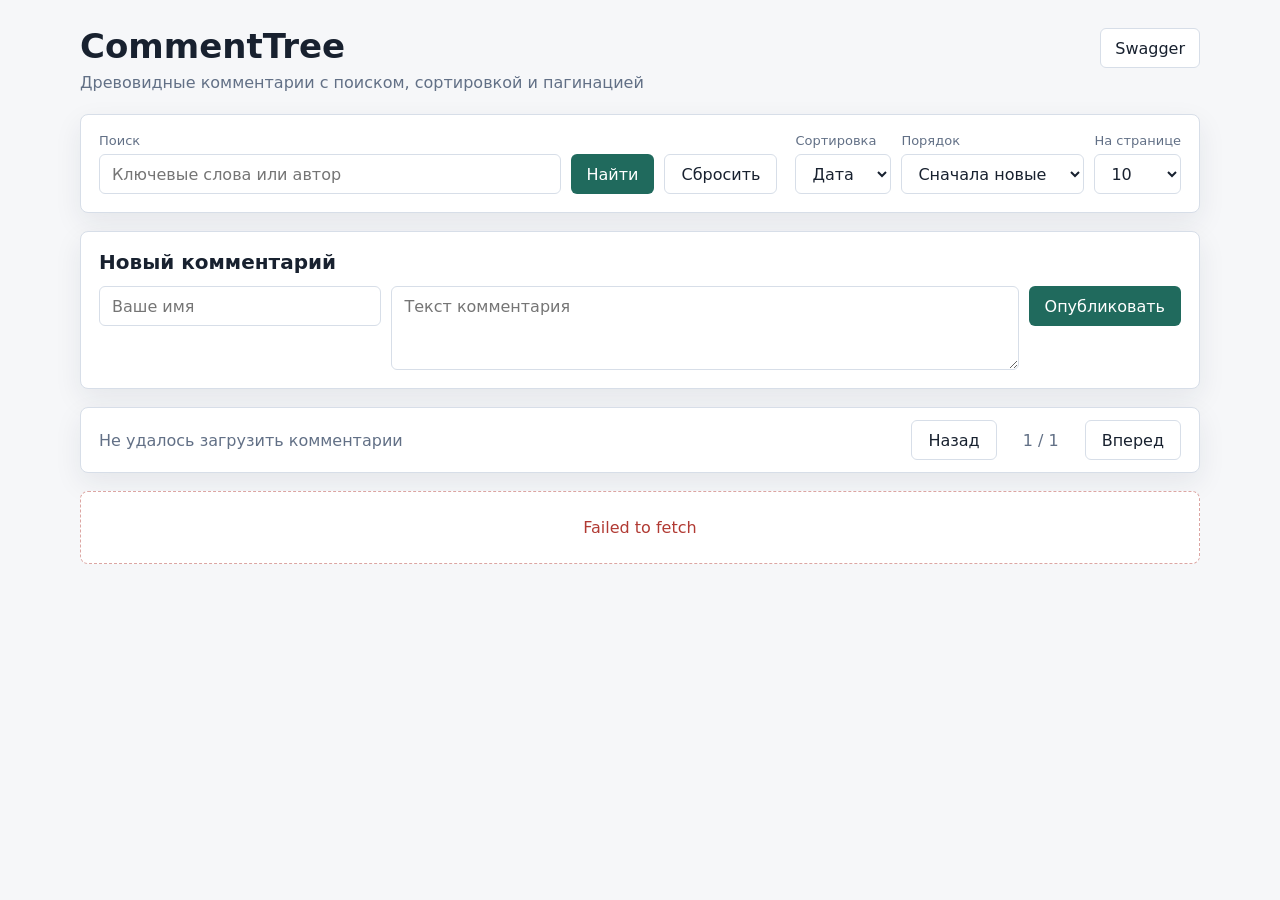
<file: frontend/index.html>
<!doctype html>
<html lang="ru">
  <head>
    <meta charset="utf-8" />
    <meta name="viewport" content="width=device-width, initial-scale=1" />
    <title>CommentTree</title>
    <link rel="stylesheet" href="./styles.css" />
  </head>
  <body>
    <main class="app">
      <header class="topbar">
        <div>
          <h1>CommentTree</h1>
          <p>Древовидные комментарии с поиском, сортировкой и пагинацией</p>
        </div>
        <a class="docs-link" href="http://localhost:8080/swagger" target="_blank" rel="noreferrer">Swagger</a>
      </header>

      <section class="controls" aria-label="Фильтры комментариев">
        <form id="search-form" class="search-form">
          <label class="field field-wide">
            <span>Поиск</span>
            <input id="search-input" type="search" placeholder="Ключевые слова или автор" />
          </label>
          <button type="submit">Найти</button>
          <button id="reset-search" type="button" class="secondary">Сбросить</button>
        </form>

        <div class="filters">
          <label class="field">
            <span>Сортировка</span>
            <select id="sort-select">
              <option value="created_at">Дата</option>
              <option value="author">Автор</option>
              <option value="text">Текст</option>
            </select>
          </label>
          <label class="field">
            <span>Порядок</span>
            <select id="order-select">
              <option value="desc">Сначала новые</option>
              <option value="asc">Сначала старые</option>
            </select>
          </label>
          <label class="field">
            <span>На странице</span>
            <select id="limit-select">
              <option value="5">5</option>
              <option value="10" selected>10</option>
              <option value="20">20</option>
            </select>
          </label>
        </div>
      </section>

      <section class="composer" aria-label="Новый комментарий">
        <h2>Новый комментарий</h2>
        <form id="root-form" class="comment-form">
          <input name="author" type="text" placeholder="Ваше имя" maxlength="80" required />
          <textarea name="text" rows="3" placeholder="Текст комментария" required></textarea>
          <button type="submit">Опубликовать</button>
        </form>
      </section>

      <section class="status-row">
        <p id="status" role="status"></p>
        <div class="pagination">
          <button id="prev-page" type="button" class="secondary">Назад</button>
          <span id="page-label">1 / 1</span>
          <button id="next-page" type="button" class="secondary">Вперед</button>
        </div>
      </section>

      <section id="comments" class="comments" aria-label="Дерево комментариев"></section>
    </main>

    <template id="comment-template">
      <article class="comment">
        <div class="comment-body">
          <div class="comment-meta">
            <strong class="comment-author"></strong>
            <time class="comment-date"></time>
          </div>
          <p class="comment-text"></p>
          <div class="comment-actions">
            <button type="button" class="reply-button secondary">Ответить</button>
            <button type="button" class="delete-button danger">Удалить</button>
          </div>
          <form class="comment-form reply-form hidden">
            <input name="author" type="text" placeholder="Ваше имя" maxlength="80" required />
            <textarea name="text" rows="2" placeholder="Ваш ответ" required></textarea>
            <div class="inline-actions">
              <button type="submit">Отправить</button>
              <button type="button" class="cancel-reply secondary">Отмена</button>
            </div>
          </form>
        </div>
        <div class="children"></div>
      </article>
    </template>

    <script src="./app.js"></script>
  </body>
</html>
</file>
<file: frontend/styles.css>
:root {
  color-scheme: light;
  --bg: #f6f7f9;
  --panel: #ffffff;
  --panel-soft: #f0f4f8;
  --text: #18212f;
  --muted: #627086;
  --border: #d7dee8;
  --accent: #206a5d;
  --accent-hover: #185348;
  --danger: #b13a33;
  --danger-hover: #912b26;
  --shadow: 0 10px 28px rgba(30, 42, 58, 0.08);
}

* {
  box-sizing: border-box;
}

body {
  margin: 0;
  min-width: 320px;
  background: var(--bg);
  color: var(--text);
  font-family:
    Inter, ui-sans-serif, system-ui, -apple-system, BlinkMacSystemFont, "Segoe UI",
    sans-serif;
}

button,
input,
select,
textarea {
  font: inherit;
}

button {
  min-height: 40px;
  border: 0;
  border-radius: 6px;
  padding: 0 16px;
  background: var(--accent);
  color: #ffffff;
  cursor: pointer;
}

button:hover {
  background: var(--accent-hover);
}

button:disabled {
  cursor: not-allowed;
  opacity: 0.55;
}

button.secondary {
  border: 1px solid var(--border);
  background: #ffffff;
  color: var(--text);
}

button.secondary:hover {
  background: var(--panel-soft);
}

button.danger {
  background: var(--danger);
}

button.danger:hover {
  background: var(--danger-hover);
}

.app {
  width: min(1120px, calc(100% - 32px));
  margin: 0 auto;
  padding: 28px 0 48px;
}

.topbar {
  display: flex;
  align-items: flex-start;
  justify-content: space-between;
  gap: 24px;
  margin-bottom: 22px;
}

.topbar h1 {
  margin: 0;
  font-size: 34px;
  line-height: 1.1;
  letter-spacing: 0;
}

.topbar p {
  margin: 8px 0 0;
  color: var(--muted);
}

.docs-link {
  display: inline-flex;
  min-height: 40px;
  align-items: center;
  border: 1px solid var(--border);
  border-radius: 6px;
  padding: 0 14px;
  background: #ffffff;
  color: var(--text);
  text-decoration: none;
}

.controls,
.composer,
.status-row {
  border: 1px solid var(--border);
  border-radius: 8px;
  background: var(--panel);
  box-shadow: var(--shadow);
}

.controls {
  display: grid;
  grid-template-columns: 1fr auto;
  gap: 18px;
  padding: 18px;
}

.search-form,
.filters,
.comment-form,
.inline-actions,
.status-row,
.comment-actions {
  display: flex;
  gap: 10px;
}

.search-form,
.filters {
  align-items: end;
  flex-wrap: wrap;
}

.field {
  display: grid;
  gap: 6px;
}

.field span {
  color: var(--muted);
  font-size: 13px;
}

.field-wide {
  flex: 1 1 260px;
}

input,
select,
textarea {
  width: 100%;
  border: 1px solid var(--border);
  border-radius: 6px;
  background: #ffffff;
  color: var(--text);
}

input,
select {
  min-height: 40px;
  padding: 0 12px;
}

textarea {
  min-height: 84px;
  resize: vertical;
  padding: 10px 12px;
}

input:focus,
select:focus,
textarea:focus {
  border-color: var(--accent);
  outline: 3px solid rgba(32, 106, 93, 0.16);
}

.composer {
  margin-top: 18px;
  padding: 18px;
}

.composer h2 {
  margin: 0 0 12px;
  font-size: 20px;
  letter-spacing: 0;
}

.comment-form {
  align-items: start;
  flex-wrap: wrap;
}

.comment-form input {
  flex: 1 1 180px;
}

.comment-form textarea {
  flex: 3 1 320px;
}

.status-row {
  align-items: center;
  justify-content: space-between;
  margin-top: 18px;
  padding: 12px 18px;
}

#status {
  margin: 0;
  color: var(--muted);
}

.pagination {
  display: flex;
  align-items: center;
  gap: 10px;
}

#page-label {
  min-width: 68px;
  text-align: center;
  color: var(--muted);
}

.comments {
  margin-top: 18px;
}

.comment {
  position: relative;
  margin: 0 0 12px;
  padding-left: 22px;
}

.comment::before {
  position: absolute;
  top: 0;
  bottom: 0;
  left: 7px;
  width: 2px;
  background: var(--border);
  content: "";
}

.comment-body {
  border: 1px solid var(--border);
  border-radius: 8px;
  background: var(--panel);
  padding: 14px;
}

.comment-meta {
  display: flex;
  align-items: baseline;
  justify-content: space-between;
  gap: 12px;
  color: var(--muted);
}

.comment-author {
  color: var(--text);
}

.comment-date {
  white-space: nowrap;
  font-size: 13px;
}

.comment-text {
  margin: 10px 0 12px;
  white-space: pre-wrap;
}

.comment-actions {
  flex-wrap: wrap;
}

.reply-form {
  margin-top: 12px;
  padding-top: 12px;
  border-top: 1px solid var(--border);
}

.children {
  margin-top: 12px;
  margin-left: 22px;
}

.empty-state,
.error-state {
  border: 1px dashed var(--border);
  border-radius: 8px;
  background: var(--panel);
  padding: 26px;
  color: var(--muted);
  text-align: center;
}

.error-state {
  border-color: rgba(177, 58, 51, 0.45);
  color: var(--danger);
}

.hidden {
  display: none;
}

@media (max-width: 760px) {
  .app {
    width: min(100% - 20px, 1120px);
    padding-top: 18px;
  }

  .topbar,
  .controls,
  .status-row {
    display: grid;
    grid-template-columns: 1fr;
  }

  .filters,
  .search-form,
  .comment-form,
  .inline-actions,
  .pagination {
    width: 100%;
  }

  .search-form > *,
  .filters > *,
  .comment-form > *,
  .inline-actions > *,
  .pagination > button {
    flex: 1 1 100%;
  }

  .children {
    margin-left: 8px;
  }

  .comment {
    padding-left: 14px;
  }
}
</file>
